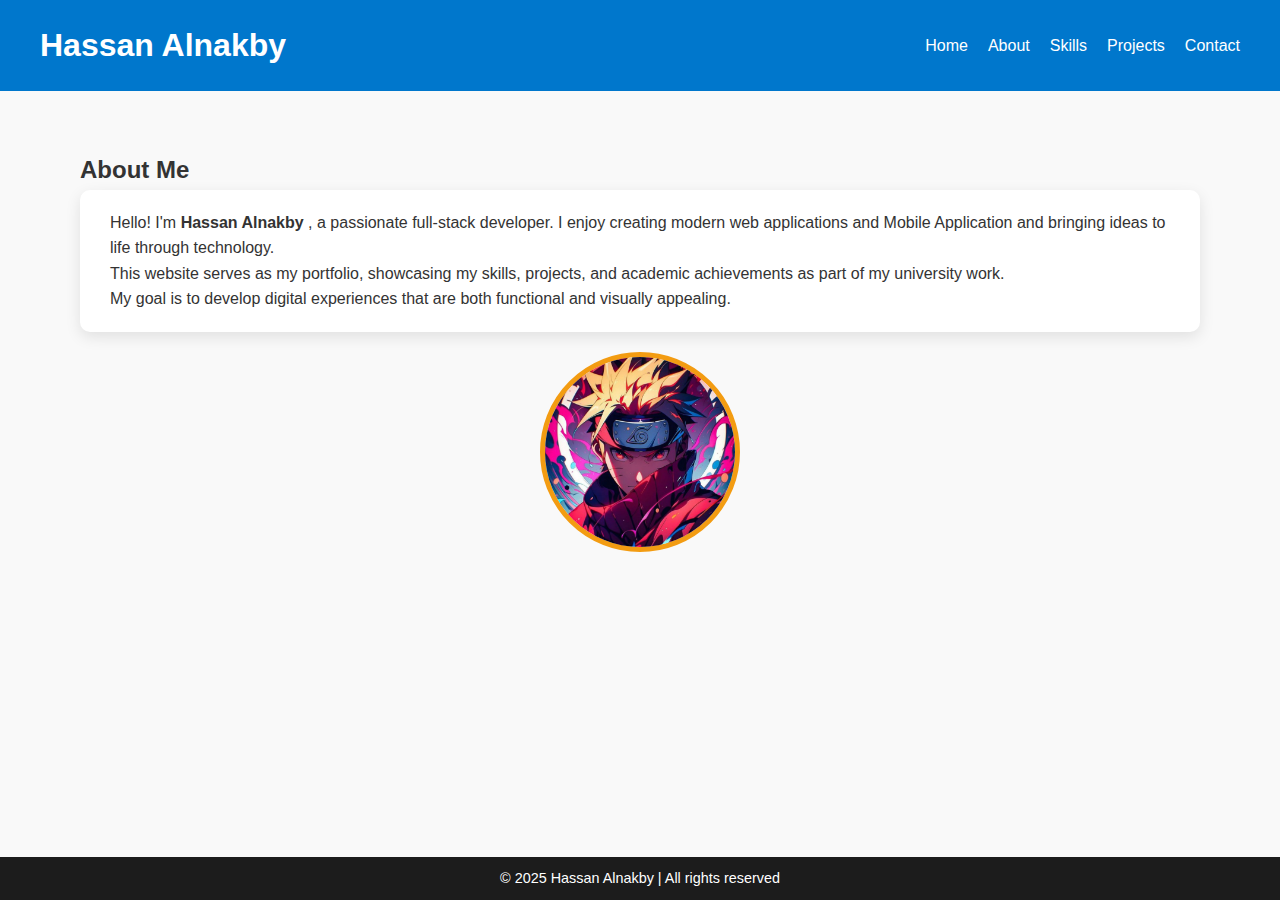
<file: Html/about.html>
<!DOCTYPE html>
<html lang="en">
<head>
  <meta charset="UTF-8">
  <meta name="viewport" content="width=device-width, initial-scale=1.0">
  <title>About | Hassan Alnakby</title>
  <link rel="stylesheet" href="../CSS/style.css">
</head>
<body>
  <!-- Header -->
  <header class="header">
    <h1 class="logo">Hassan Alnakby</h1>
    <nav class="nav">
      <ul class="nav-list">
        <li><a href="index.html">Home</a></li>
        <li><a href="about.html" class="active">About</a></li>
        <li><a href="skill.html">Skills</a></li>
        <li><a href="projects.html">Projects</a></li>
        <li><a href="contact.html">Contact</a></li>
      </ul>
    </nav>
  </header>

  <!-- Main Content -->
  <main class="main">
    <section class="about">
      <h2>About Me</h2>
      <div class="about-content">
        <div class="about-text">
          <p>Hello! I'm <strong>   Hassan Alnakby  </strong>, a passionate full-stack developer. I enjoy creating modern web applications and Mobile Application    and bringing ideas to life through technology.</p>
          <p>This website serves as my portfolio, showcasing my skills, projects, and academic achievements as part of my university work.</p>
          <p>My goal is to develop digital experiences that are both functional and visually appealing.</p>
        </div>
        <div class="photo">
          <img src="../Images/pho.jpg" alt="Hassan Alnakby Photo">
        </div>
      </div>
    </section>
  </main>

  <!-- Footer -->
  <footer class="footer">
    <p>&copy; 2025 Hassan Alnakby | All rights reserved</p>
  </footer>
</body>
</html>
</file>
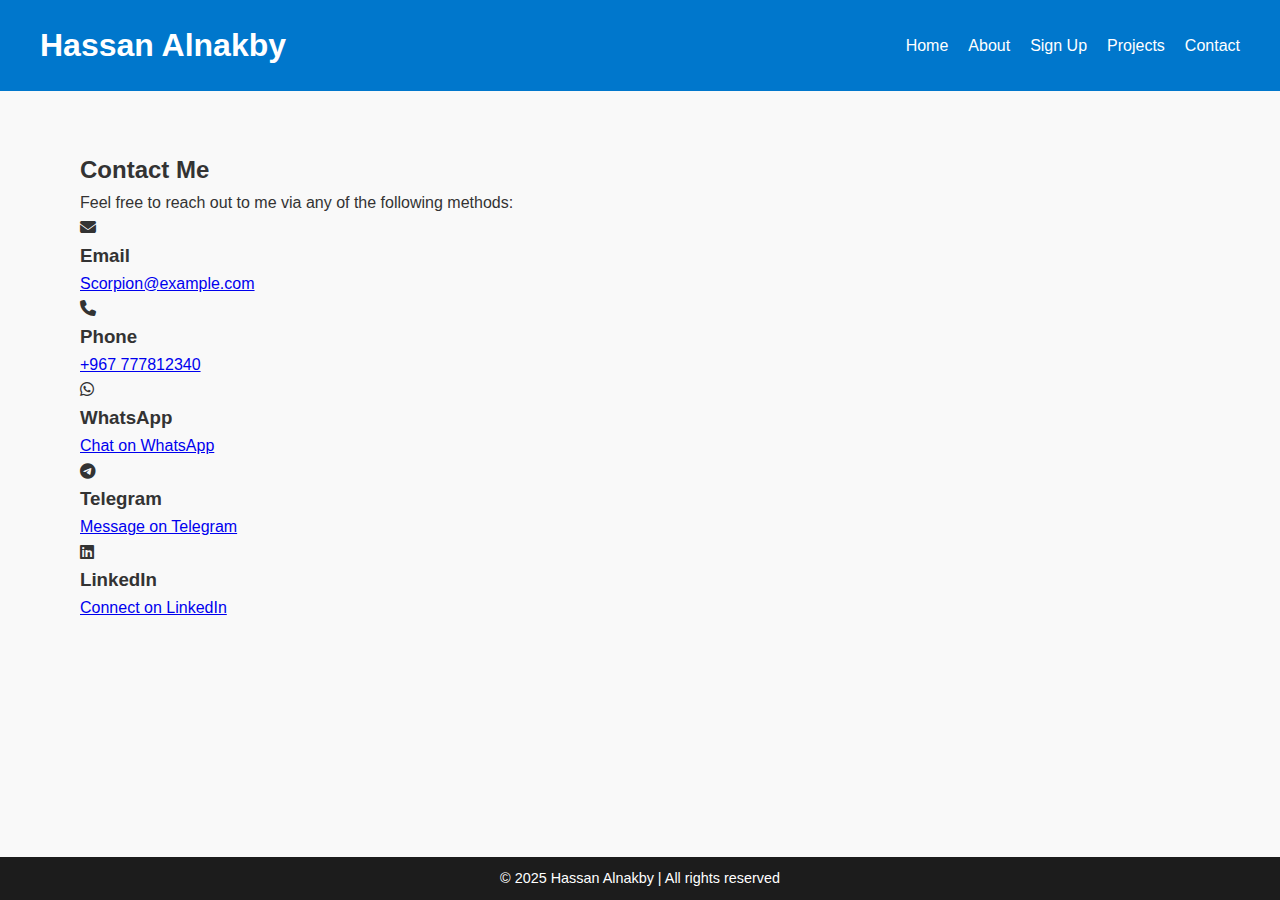
<file: Html/contact.html>
<!DOCTYPE html>
<html lang="en">
<head>
  <meta charset="UTF-8">
  <meta name="viewport" content="width=device-width, initial-scale=1.0">
  <title>Contact | Hassan Alnakby</title>
  <link rel="stylesheet" href="../CSS/style.css">
  <link rel="stylesheet" href="https://cdnjs.cloudflare.com/ajax/libs/font-awesome/6.4.0/css/all.min.css">
</head>
<body>
  <!-- Header -->
  <header class="header">
    <h1 class="logo">Hassan Alnakby</h1>
    <nav class="nav">
      <ul class="nav-list">
        <li><a href="index.html">Home</a></li>
        <li><a href="about.html">About</a></li>
        <li><a href="signup.html">Sign Up</a></li>
        <li><a href="projects.html">Projects</a></li>
        <li><a href="contact.html" class="active">Contact</a></li>
      </ul>
    </nav>
  </header>
  <main class="main">
    <section class="contact-section">
      <h2>Contact Me</h2>
      <p>Feel free to reach out to me via any of the following methods:</p>

      <div class="contact-cards">
        <div class="contact-card">
          <i class="fas fa-envelope"></i>
          <h3>Email</h3>
          <p><a href="mailto:mosalah@example.com">Scorpion@example.com</a></p>
        </div>
        <div class="contact-card">
          <i class="fas fa-phone"></i>
          <h3>Phone</h3>
          <p><a href="tel:+967777812340">+967 777812340</a></p>
        </div>

        <div class="contact-card">
          <i class="fab fa-whatsapp"></i>
          <h3>WhatsApp</h3>
          <p><a href="https://wa.me/967777812340" target="_blank">Chat on WhatsApp</a></p>
        </div>

        <div class="contact-card">
          <i class="fab fa-telegram"></i>
          <h3>Telegram</h3>
          <p><a href="https://t.me/rootba" target="_blank">Message on Telegram</a></p>
        </div>
        <div class="contact-card">
          <i class="fab fa-linkedin"></i>
          <h3>LinkedIn</h3>
          <p><a href="https://www.linkedin.com/in/@rootb" target="_blank">Connect on LinkedIn</a></p>
        </div>
      </div>
    </section>
  </main>

  <footer class="footer">
    <p>&copy; 2025 Hassan Alnakby | All rights reserved</p>
  </footer>
</body>
</html>
</file>
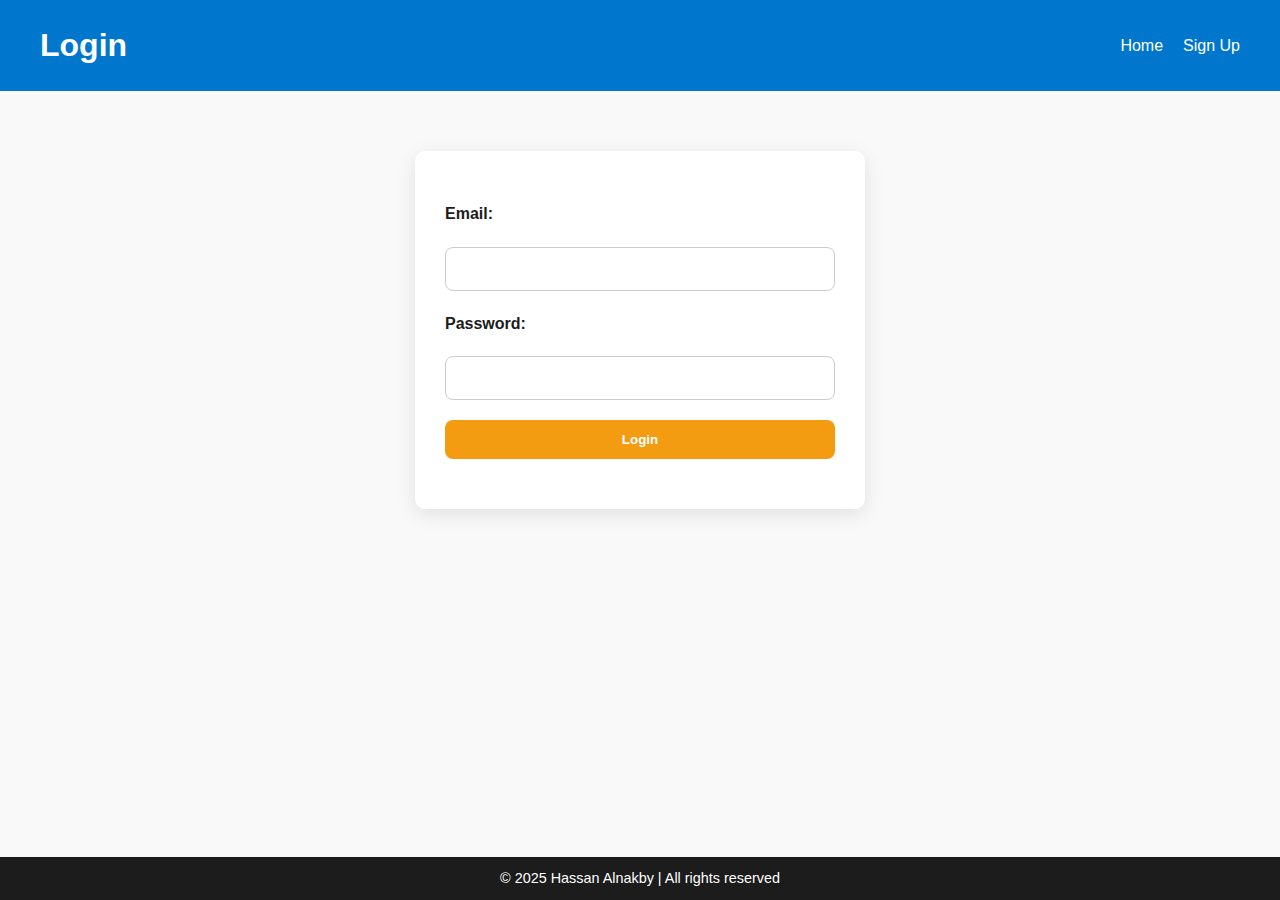
<file: Html/login.html>
<!DOCTYPE html>
<html lang="en">
<head>
  <link rel="stylesheet" href="../CSS/style.css">
  <meta charset="UTF-8">
  <meta name="viewport" content="width=device-width, initial-scale=1.0">
  <title>Hassan Alnakby | Login</title>
  <!-- <link rel="stylesheet" href="../CSS/style.css"> -->
</head>
<body>
  <header class="header">
    <h1 class="logo">Login</h1>
    <nav class="nav">
      <ul class="nav-list">
        <li><a href="index.html">Home</a></li>
        <li><a href="signup.html">Sign Up</a></li>
      </ul>
    </nav>
  </header>

<main class="main">
  <section class="form-container">
    <form class="form" id="loginForm">
      <label for="email">Email:</label>
      <input type="email" id="loginEmail" name="email"  >

      <label for="password">Password:</label>
      <input type="password" id="loginPassword" name="password"  >

      <button type="submit" class="btn">Login</button>
    </form>
  </section>
</main>

<footer class="footer">
  <p>&copy; 2025 Hassan Alnakby | All rights reserved</p>
</footer>

  <footer class="footer">
    <p>&copy; 2025 Hassan Alnakby | All rights reserved</p>
  </footer>

<script>
  const loginForm = document.getElementById('loginForm');
  const emailInput = document.getElementById('loginEmail');
  const passwordInput = document.getElementById('loginPassword');

  loginForm.addEventListener('submit', function(e) {
    e.preventDefault();

    const email = emailInput.value.trim();
    const password = passwordInput.value.trim();
    if(email === "" || password === "") {
      alert("Please fill in all fields.");
      return;
    }
    if(email === "alking@gmail.com" && password === "alking") {
      window.location.href = "index.html";  
    } else {
      alert("Incorrect email or password!");
    }
  });
</script>
</body>
</html>
</file>
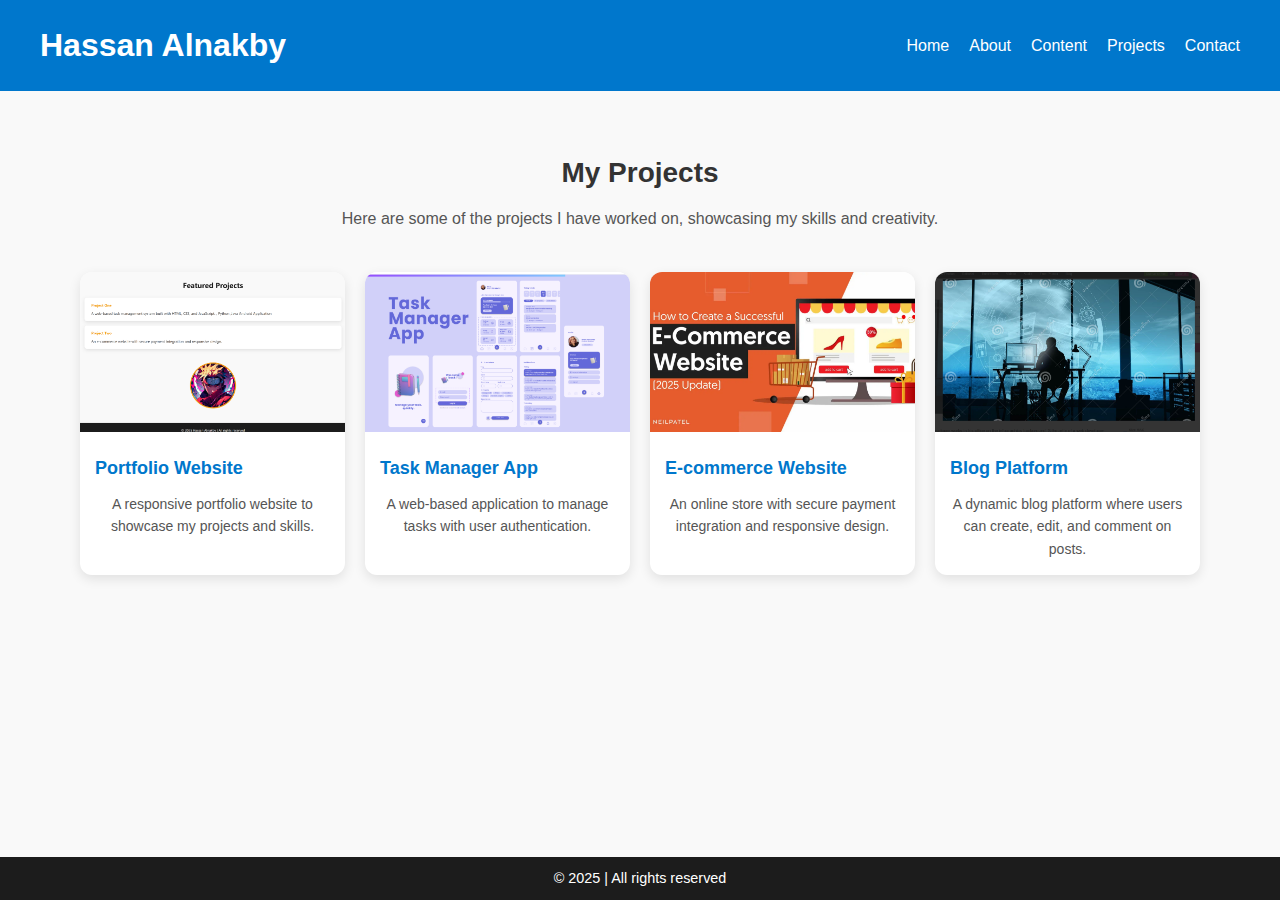
<file: Html/projects.html>
<!DOCTYPE html>
<html lang="en">
<head>
  <meta charset="UTF-8">
  <meta name="viewport" content="width=device-width, initial-scale=1.0">
  <title>Projects | Hassan Alnakby</title>
  <link rel="stylesheet" href="../CSS/style.css">
</head>
<body>
  <!-- Header -->
  <header class="header">
    <h1 class="logo">Hassan Alnakby</h1>
    <nav>
      <ul class="nav-list">
        <li><a href="index.html">Home</a></li>
        <li><a href="about.html">About</a></li>
        <li><a href="contact.html">Content</a></li>
        <li><a href="projects.html" class="active">Projects</a></li>
        <li><a href="contact.html">Contact</a></li>
      </ul>
    </nav>
  </header>

  <!-- Main Content -->
  <main class="main">
    <section class="projects-pages">
      <h2>My Projects</h2>
      <p>Here are some of the projects I have worked on, showcasing my skills and creativity.</p>

      <div class="projects-grids">
        <!-- Project 1 -->
        <div class="project-cards">
          <img src="../Images/prof.png" alt="Project 1">
          <div class="project-info">
            <h3>Portfolio Website</h3>
            <p>A responsive portfolio website to showcase my projects and skills.</p>
          </div>
        </div>

        <!-- Project 2 -->
        <div class="project-cards">
          <img src="../Images/task.png" alt="Project 2">
          <div class="project-info">
            <h3>Task Manager App</h3>
            <p>A web-based application to manage tasks with user authentication.</p>
          </div>
        </div>

        <!-- Project 3 -->
        <div class="project-cards">
          <img src="../Images/com.png" alt="Project 3">
          <div class="project-info">
            <h3>E-commerce Website</h3>
            <p>An online store with secure payment integration and responsive design.</p>
          </div>
        </div>

        <!-- Project 4 -->
        <div class="project-cards">
          <img src="../Images/web.png" alt="Project 4">
          <div class="project-info">
            <h3>Blog Platform</h3>
            <p>A dynamic blog platform where users can create, edit, and comment on posts.</p>
          </div>
        </div>
      </div>
    </section>
  </main>

  <!-- Footer -->
  <footer class="footer">
    <p>&copy; 2025 | All rights reserved</p>
  </footer>
</body>
</html>
</file>
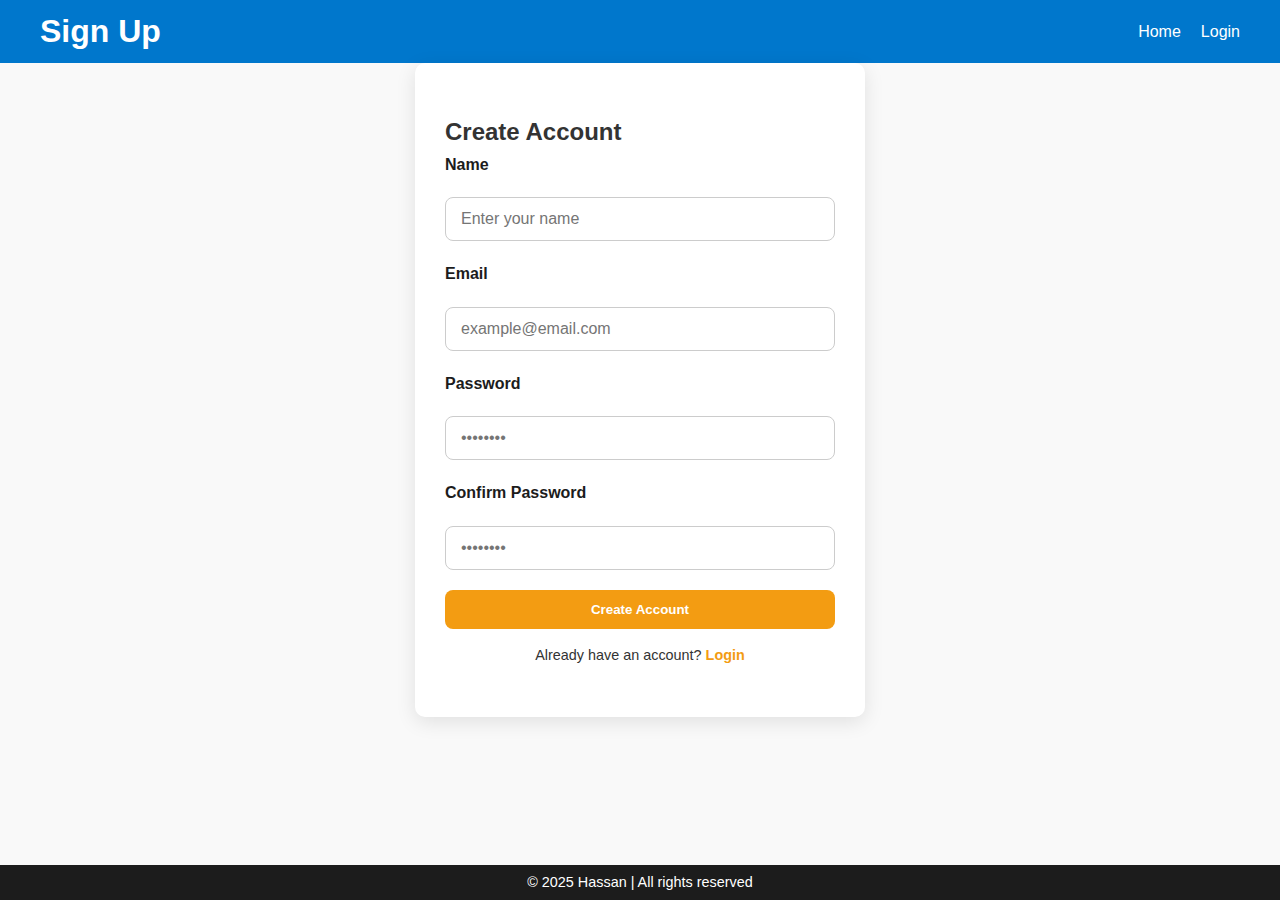
<file: Html/signup.html>
<!DOCTYPE html>
<html lang="en">
<head>
  <meta charset="UTF-8">
  <meta name="viewport" content="width=device-width, initial-scale=1.0">
  <title>Create Account</title>
  <link rel="stylesheet" href="../CSS/style.css">
</head>
<body>
  <header class="header" style="padding: 6px 40px;">
    <h1 class="logo">Sign Up</h1>
    <nav class="nav">
      <ul class="nav-list">
        <li><a href="index.html">Home</a></li>
        <li><a href="login.html">Login</a></li>
      </ul>
    </nav>
  </header>
  <main class="form-container">
    <h2>Create Account</h2>
    <form id="signupForm" class="form">
      <label for="name">Name</label>
      <input type="text" id="name" placeholder="Enter your name"  >
      <label for="email">Email</label>
      <input type="email" id="email" placeholder="example@email.com"  >
      <label for="password">Password</label>
      <input type="password" id="password" placeholder="••••••••"  >
      <label for="confirm-password">Confirm Password</label>
      <input type="password" id="conf-password" placeholder="••••••••"  >
      <button type="submit" class="btn">Create Account</button>
    </form>

    <div class="login-link">
      Already have an account? <a href="login.html">Login</a>
    </div>
  </main>
  <footer class="footer" style="padding: 6px 40px;">
    <p>&copy; 2025 Hassan | All rights reserved</p>
  </footer>
  <script>
const loginForm = document.getElementById('signupForm');
const nameInput = document.getElementById('name');
const emailInput = document.getElementById('email');
const passwordInput = document.getElementById('password');
const confPassword = document.getElementById('conf-password');

loginForm.addEventListener('submit', function(e) {
    e.preventDefault();
    const nameValue = nameInput.value.trim();
    const emailValue = emailInput.value.trim();
    const passwordValue = passwordInput.value.trim();
    const confPasswordValue = confPassword.value.trim();
    if(!nameValue || !emailValue || !passwordValue || !confPasswordValue) {
        alert('Please fill in all fields !');
        return;
    }
    loginForm.reset();
});

  </script>
</body>
</html>
</file>
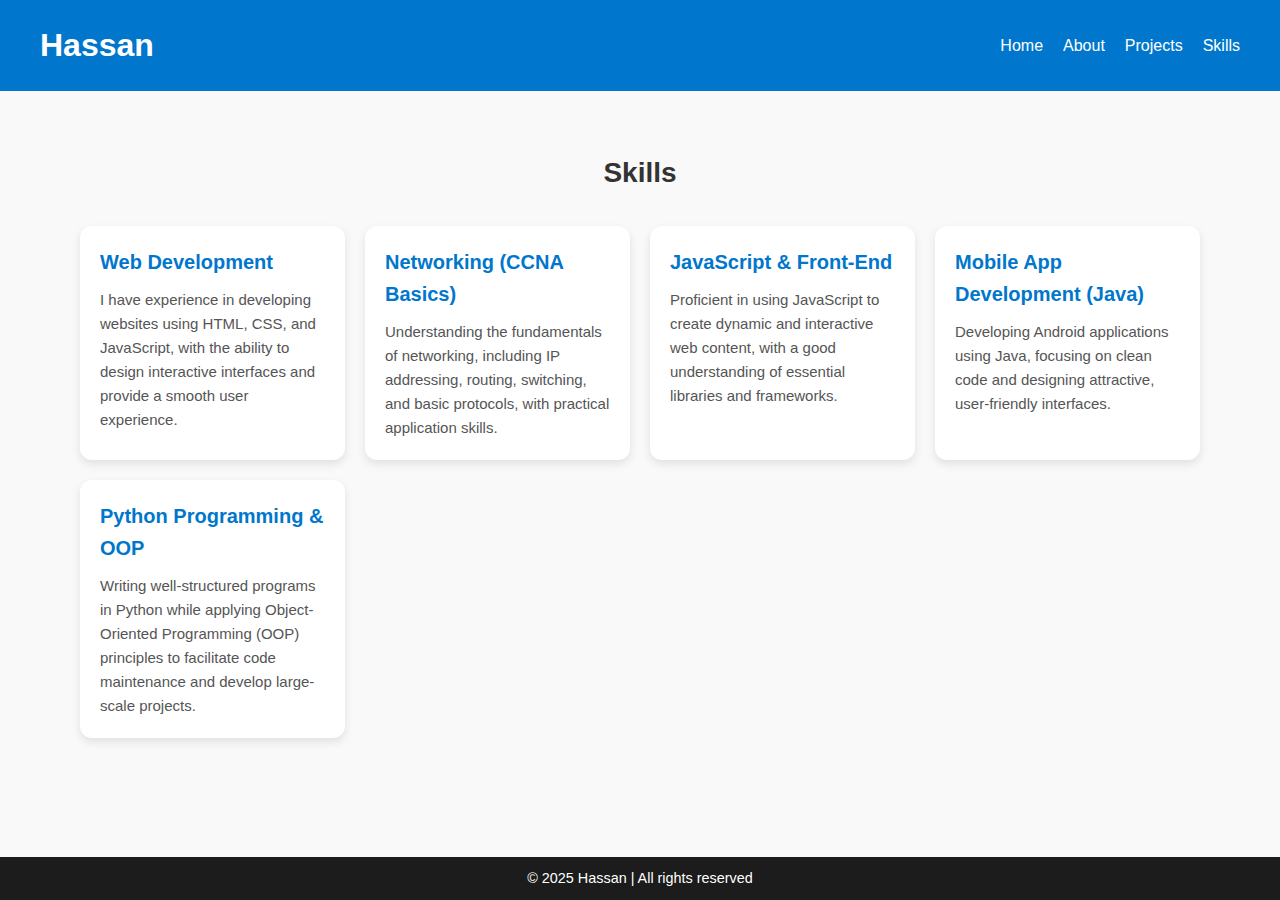
<file: Html/skill.html>
<!DOCTYPE html>
<html lang="en">
<head>
  <meta charset="UTF-8">
  <meta name="viewport" content="width=device-width, initial-scale=1.0">
  <title>Skill | Hassan </title>
  <link rel="stylesheet" href="../CSS/style.css">
</head>
<body>
  <!-- Header -->
  <header class="header">
    <h1 class="logo">Hassan </h1>
    <nav class="nav">
      <ul class="nav-list">
        <li><a href="index.html">Home</a></li>
        <li><a href="about.html">About</a></li>
        <li><a href="projects.html">Projects</a></li>
        <li><a href="skill.html">Skills</a></li>
      </ul>
    </nav>
  </header>

  <!-- Main Content -->
<main class="main">
  <section class="content-section">
    <h2>Skills</h2>
    <div class="content-articles">
      
      <article class="content-item">
        <h3>Web Development</h3>
        <p>I have experience in developing websites using HTML, CSS, and JavaScript, with the ability to design interactive interfaces and provide a smooth user experience.</p>
      </article>

      <article class="content-item">
        <h3>Networking (CCNA Basics)</h3>
        <p>Understanding the fundamentals of networking, including IP addressing, routing, switching, and basic protocols, with practical application skills.</p>
      </article>

      <article class="content-item">
        <h3>JavaScript & Front-End</h3>
        <p>Proficient in using JavaScript to create dynamic and interactive web content, with a good understanding of essential libraries and frameworks.</p>
      </article>

      <article class="content-item">
        <h3>Mobile App Development (Java)</h3>
        <p>Developing Android applications using Java, focusing on clean code and designing attractive, user-friendly interfaces.</p>
      </article>

      <article class="content-item">
        <h3>Python Programming & OOP</h3>
        <p>Writing well-structured programs in Python while applying Object-Oriented Programming (OOP) principles to facilitate code maintenance and develop large-scale projects.</p>
      </article>

    </div>
  </section>
</main>


  <!-- Footer -->
  <footer class="footer">
    <p>&copy; 2025 Hassan  | All rights reserved</p>
  </footer>
</body>
</html>
</file>
<file: CSS/style.css>
/* Reset default styles */
* {
  margin: 0;
  padding: 0;
  box-sizing: border-box;
  font-family: 'Segoe UI', Tahoma, Geneva, Verdana, sans-serif;
}

/* Body and general settings */
body {
  background-color: #f9f9f9;
  color: #333;
  line-height: 1.6;
}

/* Header styles */
.header {
  background: #0077cc;
  color: #fff;
  padding: 20px 40px;
  display: flex;
  justify-content: space-between;
  align-items: center;
}

.logo {
  font-size: 2rem;
  font-weight: bold;
}

.nav-list {
  list-style: none;
  display: flex;
  gap: 20px;
}

.nav-list li a {
  color: #fff;
  text-decoration: none;
  font-weight: 500;
  transition: color 0.3s ease;
}

.nav-list li a:hover {
  color: #f39c12;
}

/* Main content */
.main {
  padding: 60px 40px;
  max-width: 1200px;
  margin: 0 auto;
}

/* Intro section (Home page) */
.intro {
  text-align: center;
  margin-bottom: 60px;
}

.intro h2 {
  font-size: 2.5rem;
  color: #1c1c1c;
  margin-bottom: 20px;
}

.intro p {
  font-size: 1.2rem;
  color: #555;
}

/* Projects section */
.projects {
  margin-bottom: 60px;
}

.projects h3 {
  font-size: 2rem;
  margin-bottom: 30px;
  text-align: center;
  color: #1c1c1c;
}
.projects h2 {
  font-size: 2rem;
  margin-bottom: 30px;
  text-align: center;
  color: #1c1c1c;
}

.project {
  background-color: #fff;
  padding: 20px 30px;
  margin-bottom: 20px;
  border-radius: 10px;
  box-shadow: 0 5px 15px rgba(0,0,0,0.1);
  transition: transform 0.3s ease, box-shadow 0.3s ease;
}

.project:hover {
  transform: translateY(-5px);
  box-shadow: 0 10px 20px rgba(0,0,0,0.15);
}

.project h4 {
  color: #f39c12;
  margin-bottom: 10px;
}

/* Photo section */
.photo {
  text-align: center;
  margin-bottom: 60px;
}

.photo img {
  width: 200px;
  height: 200px;
  border-radius: 70%;
  object-fit: cover;
  border: 5px solid #f39c12;
  transition: transform 0.3s ease;
}

.photo img:hover {
  transform: scale(1.05);
}

/* Form styles (Login page) */
.form-container {
  max-width: 450px;
  margin: 0 auto;
  background-color: #fff;
  padding: 50px 30px;
  border-radius: 10px;
  box-shadow: 0 5px 20px rgba(0,0,0,0.1);
}

.form {
  display: flex;
  flex-direction: column;
  gap: 20px;
}

.form label {
  font-weight: 600;
  color: #1c1c1c;
}

.form input {
  padding: 12px 15px;
  border: 1px solid #ccc;
  border-radius: 8px;
  font-size: 1rem;
  transition: border-color 0.3s ease;
}

.form input:focus {
  border-color: #f39c12;
  outline: none;
}

.btn {
  padding: 12px;
  background-color: #f39c12;
  border: none;
  border-radius: 8px;
  color: #fff;
  font-weight: bold;
  cursor: pointer;
  transition: background-color 0.3s ease, transform 0.2s ease;
}

.btn:hover {
  background-color: #e67e22;
  transform: translateY(-2px);
}

/* Footer */
.footer {
  background-color: #1c1c1c;
  color: #fff;
  text-align: center;
  padding: 10px;
  font-size: 0.9rem;
  position: fixed;    
  bottom: 0;           
  left: 0;            
  width: 100%;         
  box-sizing: border-box;  
}
/* about page  */
.about-text {
  margin-bottom: 60px;
}

.about-text h3 {
  font-size: 5rem;
  margin-bottom: 30px;
  text-align: center;
  color: #1c1c1c;
}

.about-text {
  background-color: #fff;
  padding: 20px 30px;
  margin-bottom: 20px;
  border-radius: 10px;
  box-shadow: 0 5px 15px rgba(0,0,0,0.1);
  transition: transform 0.3s ease, box-shadow 0.3s ease;
}

.about-text:hover {
  transform: translateY(-5px);
  box-shadow: 0 10px 20px rgba(0,0,0,0.15);
}

.about-text h4 {
  color: #f39c12;
  margin-bottom: 10px;
}
/* Skiils style  */
 .content-section h2 {
    text-align: center;
    margin-bottom: 30px;
    font-size: 28px;
    color: #333;
  }

  .content-articles {
    display: grid;
    grid-template-columns: repeat(auto-fit, minmax(250px, 1fr));
    gap: 20px;
  }

  .content-item {
    background: #fff;
    padding: 20px;
    border-radius: 12px;
    box-shadow: 0 4px 10px rgba(0,0,0,0.1);
    transition: transform 0.2s, box-shadow 0.2s;
  }

  .content-item:hover {
    transform: translateY(-5px);
    box-shadow: 0 6px 15px rgba(0,0,0,0.15);
  }

  .content-item h3 {
    margin-bottom: 10px;
    color: #0077cc;
    font-size: 20px;
  }

  .content-item p {
    color: #555;
    line-height: 1.6;
    font-size: 15px;
  }
/* الوضع الافتراضي: القائمة أفقية */
.nav-list {
  list-style: none;
  display: flex;
  gap: 20px;
  flex-wrap: wrap;   /* يخلي العناصر تنزل سطر إذا ما فيه مساحة */
}
/* sugin up */



    .signup-container {
      align-items: center;
      background: #c7c4c4;
      padding: 40px 30px;
      border-radius: 12px;
      box-shadow: 0 8px 25px rgba(0,0,0,0.1);
      width: 100%;
      max-width: 400px;
    }
    .login-link {
      text-align: center;
      margin-top: 15px;
      font-size: 0.9rem;
    }

    .login-link a {
      color: #f39c12;
      text-decoration: none;
      font-weight: 600;
    }

    .login-link a:hover {
      text-decoration: underline;
    }


    /* page project */
   .projects-pages h2 {
      text-align: center;
      font-size: 28px;
      margin-bottom: 10px;
    }

    .projects-pages p {
      text-align: center;
      margin-bottom: 40px;
      color: #555;
    }

    .projects-grids {
      display: grid;
      grid-template-columns: repeat(auto-fit, minmax(250px, 1fr));
      gap: 20px;
    }

    .project-cards {
      background: #fff;
      border-radius: 12px;
      overflow: hidden;
      box-shadow: 0 4px 12px rgba(0,0,0,0.1);
      transition: transform 0.2s, box-shadow 0.2s;
    }

    .project-cards:hover {
      transform: translateY(-5px);
      box-shadow: 0 6px 20px rgba(0,0,0,0.15);
    }
    .project-cards img {
      width: 100%;
      height: 160px;
      object-fit: cover;
    }

    .project-info {
      padding: 15px;
    }

    .project-info h3 {
      margin: 0 0 10px 0;
      color: #0077cc;
      font-size: 18px;
    }
    .project-info p {
      margin: 0;
      font-size: 14px;
      color: #555;
    }

@media (max-width: 768px) {
  .header {
    flex-direction: column;
    align-items: flex-start;
    gap: 15px;
  }

  .nav-list {
    justify-content: flex-start; 
    gap: 10px;
  }

  .nav-list li a {
    padding: 8px 12px;
  }

  .main {
    padding: 40px 20px;
  }
}
</file>
